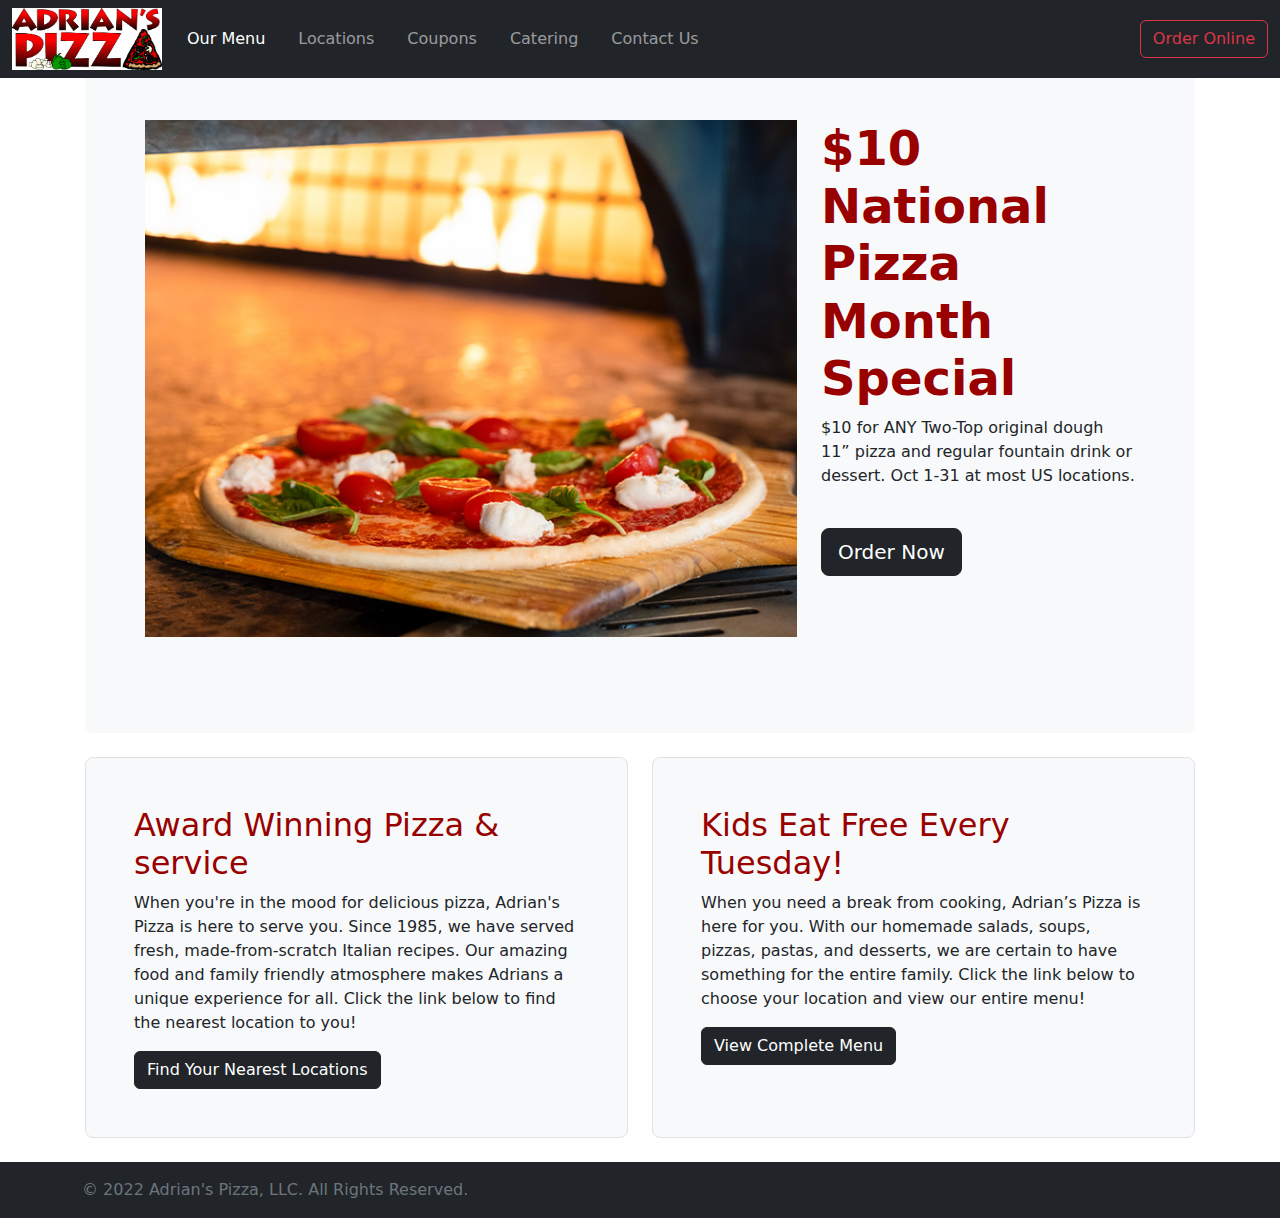
<file: src/AdriansPizza.html>
<!doctype html>
<html lang="en" class="h-100">

<head>
  <meta charset="utf-8">
  <meta name="viewport" content="width=device-width, initial-scale=1">
  <meta name="description" content="">
  <title>Adrian's Pizza</title>

  <!--This is a link to the bootstrap template used for building this page-->
  <link rel="canonical" href="https://getbootstrap.com/docs/5.2/examples/sticky-footer-navbar/">
  <!--This is the bootstrap stylesheet used for this page-->
  <link href="../assets/dist/css/bootstrap.min.css" rel="stylesheet">

  <!-- Custom styles for this template -->
  <link href="adrians.css" rel="stylesheet">
</head>

<body class="d-flex flex-column h-100">

  <header>
    <!-- Fixed navbar -->
    <nav class="navbar navbar-expand-md navbar-dark fixed-top bg-dark navbar-adrian">
      <div class="container-fluid">
        <img src="logo.jpg" width="150px">
        <button class="navbar-toggler" type="button" data-bs-toggle="collapse" data-bs-target="#navbarCollapse"
          aria-controls="navbarCollapse" aria-expanded="false" aria-label="Toggle navigation">
          <span class="navbar-toggler-icon"></span>
        </button>
        <div class="collapse navbar-collapse" id="navbarCollapse">
          <ul class="navbar-nav me-auto mb-2 mb-md-0">
            <li class="nav-item">
              <a class="nav-link active padding-left-adrian" aria-current="page" href="#">Our Menu</a>
            </li>
            <li class="nav-item">
              <a class="nav-link padding-left-adrian" href="#">Locations</a>
            </li>
            <li class="nav-item">
              <a class="nav-link padding-left-adrian" href="#">Coupons</a>
            </li>
            <li class="nav-item">
              <a class="nav-link padding-left-adrian" href="#">Catering</a>
            </li>
            <li class="nav-item">
              <a class="nav-link padding-left-adrian" href="#">Contact Us</a>
            </li>
          </ul>
          <form class="d-flex" role="search">
            <button class="btn btn-outline-danger" type="submit">Order Online</button>
          </form>
        </div>
      </div>
    </nav>
  </header>
  <main>
    <div class="container py-4">
      <!-- Begin page content -->
      <div class="p-5 mb-4 bg-light rounded-3">
        <div class="container-fluid py-5">
          <div class="row align-items-md-stretch">
            <div class="col-lg-8 col-md-12">

              <img src="redvine.jpg" style="width:100%" alt="redvine pizza picture">

            </div>
            <div class="col-lg-4 col-md-12">
              <h1 class="display-5 fw-bold text-adrian">$10 National Pizza Month Special</h1>
              <p> $10 for ANY Two-Top original dough 11” pizza and regular fountain drink or dessert. Oct 1-31 at most
                US locations.</p>
              <br />
              <button class="btn btn-dark btn-lg" type="button">Order Now</button>
            </div>
          </div>

        </div>
      </div>

      <div class="row align-items-md-stretch">
        <div class="col-md-6">
          <div class="h-100 p-5 bg-light border rounded-3">
            <div class="text-adrian">
              <h2>Award Winning Pizza & service</h2>
            </div>
            <p>When you're in the mood for delicious pizza, Adrian's Pizza is here to serve you. Since 1985, we have
              served fresh, made-from-scratch Italian recipes. Our amazing food and family friendly atmosphere makes
              Adrians a unique experience for all. Click the link below to find the nearest location to you!
            </p>
            <button class="btn btn-dark" type="button">Find Your Nearest Locations</button>
          </div>
        </div>
        <div class="col-md-6">
          <div class="h-100 p-5 bg-light border rounded-3">
            <div class="text-adrian">
              <h2>Kids Eat Free Every Tuesday!
              </h2>
            </div>
            <p>When you need a break from cooking, Adrian’s Pizza is here for you. With our homemade salads, soups,
              pizzas, pastas, and desserts, we are certain to have something for the entire family. Click the link below
              to choose your location and view our entire menu!</p>
            <button class="btn btn-dark" type="button">View Complete Menu</button>
          </div>
        </div>
      </div>
    </div>
  </main>
  <footer class="footer mt-auto py-3 bg-dark">
    <div class="container">
      <span class="text-muted">© 2022 Adrian's Pizza, LLC. All Rights Reserved.</span>
    </div>
  </footer>


  <script src="../assets/dist/js/bootstrap.bundle.min.js"></script>


</body>

</html>
</file>
<file: src/adrians.css>
/* Custom page CSS
-------------------------------------------------- */
/* Not required for template or sticky footer method. */

main > .container {
  padding: 60px 15px 0;
}

.bd-placeholder-img {
  font-size: 1.125rem;
  text-anchor: middle;
  -webkit-user-select: none;
  -moz-user-select: none;
  user-select: none;
}

@media (min-width: 768px) {
  .bd-placeholder-img-lg {
    font-size: 3.5rem;
  }
}

.b-example-divider {
  height: 3rem;
  background-color: rgba(0, 0, 0, .1);
  border: solid rgba(0, 0, 0, .15);
  border-width: 1px 0;
  box-shadow: inset 0 .5em 1.5em rgba(0, 0, 0, .1), inset 0 .125em .5em rgba(0, 0, 0, .15);
}

.b-example-vr {
  flex-shrink: 0;
  width: 1.5rem;
  height: 100vh;
}

.bi {
  vertical-align: -.125em;
  fill: currentColor;
}

.nav-scroller {
  position: relative;
  z-index: 2;
  height: 2.75rem;
  overflow-y: hidden;
}

.nav-scroller .nav {
  display: flex;
  flex-wrap: nowrap;
  padding-bottom: 1rem;
  margin-top: -1px;
  overflow-x: auto;
  text-align: center;
  white-space: nowrap;
  -webkit-overflow-scrolling: touch;
}

.bd-placeholder-img {
  font-size: 1.125rem;
  text-anchor: middle;
  -webkit-user-select: none;
  -moz-user-select: none;
  user-select: none;
}

@media (min-width: 768px) {
  .bd-placeholder-img-lg {
    font-size: 3.5rem;
  }
}

.b-example-divider {
  height: 3rem;
  background-color: rgba(0, 0, 0, .1);
  border: solid rgba(0, 0, 0, .15);
  border-width: 1px 0;
  box-shadow: inset 0 .5em 1.5em rgba(0, 0, 0, .1), inset 0 .125em .5em rgba(0, 0, 0, .15);
}

.b-example-vr {
  flex-shrink: 0;
  width: 1.5rem;
  height: 100vh;
}

.bi {
  vertical-align: -.125em;
  fill: currentColor;
}

.nav-scroller {
  position: relative;
  z-index: 2;
  height: 2.75rem;
  overflow-y: hidden;
}

.nav-scroller .nav {
  display: flex;
  flex-wrap: nowrap;
  padding-bottom: 1rem;
  margin-top: -1px;
  overflow-x: auto;
  text-align: center;
  white-space: nowrap;
  -webkit-overflow-scrolling: touch;
}

.text-adrian {
  color: rgb(153, 0, 0);
}
.bg-adrian {
  background-color: rgb(153, 0, 0, 0.7);
}

.padding-left-adrian {
  padding-left: 25px !important;
 }
</file>
